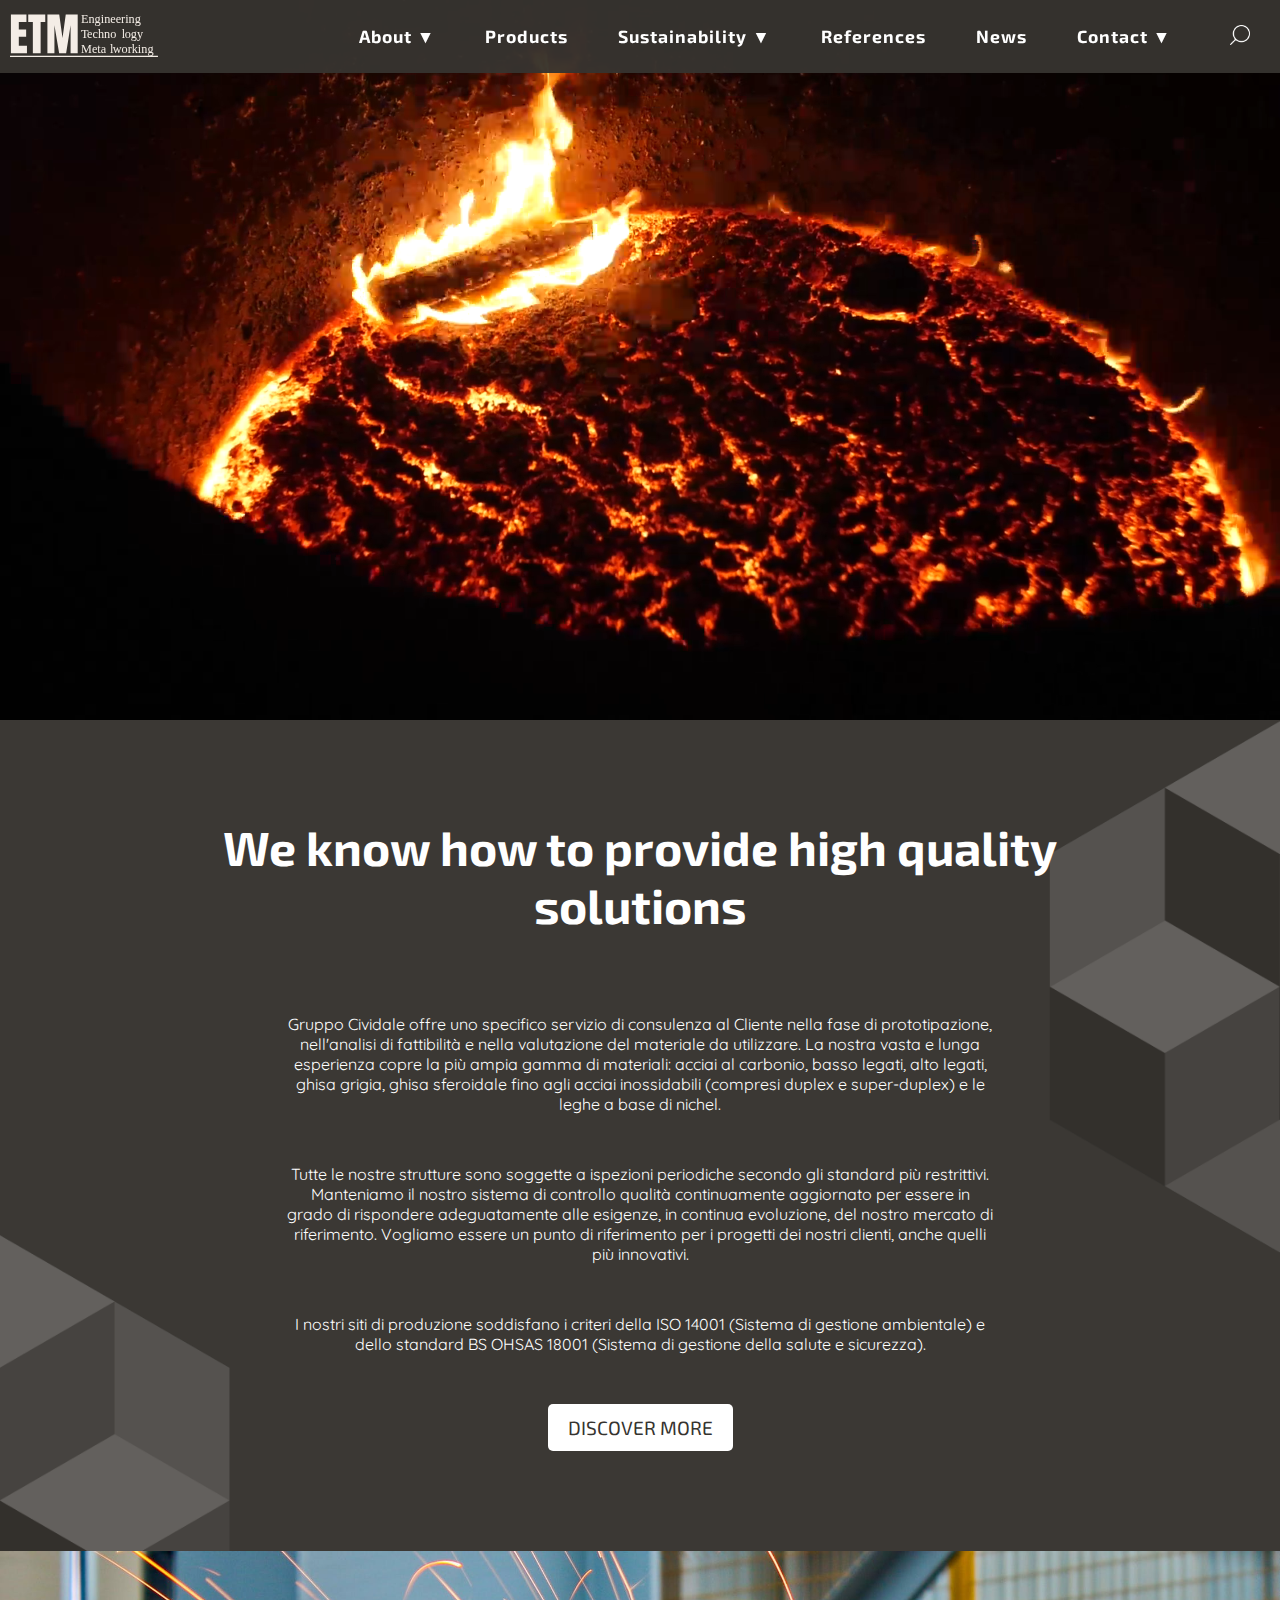
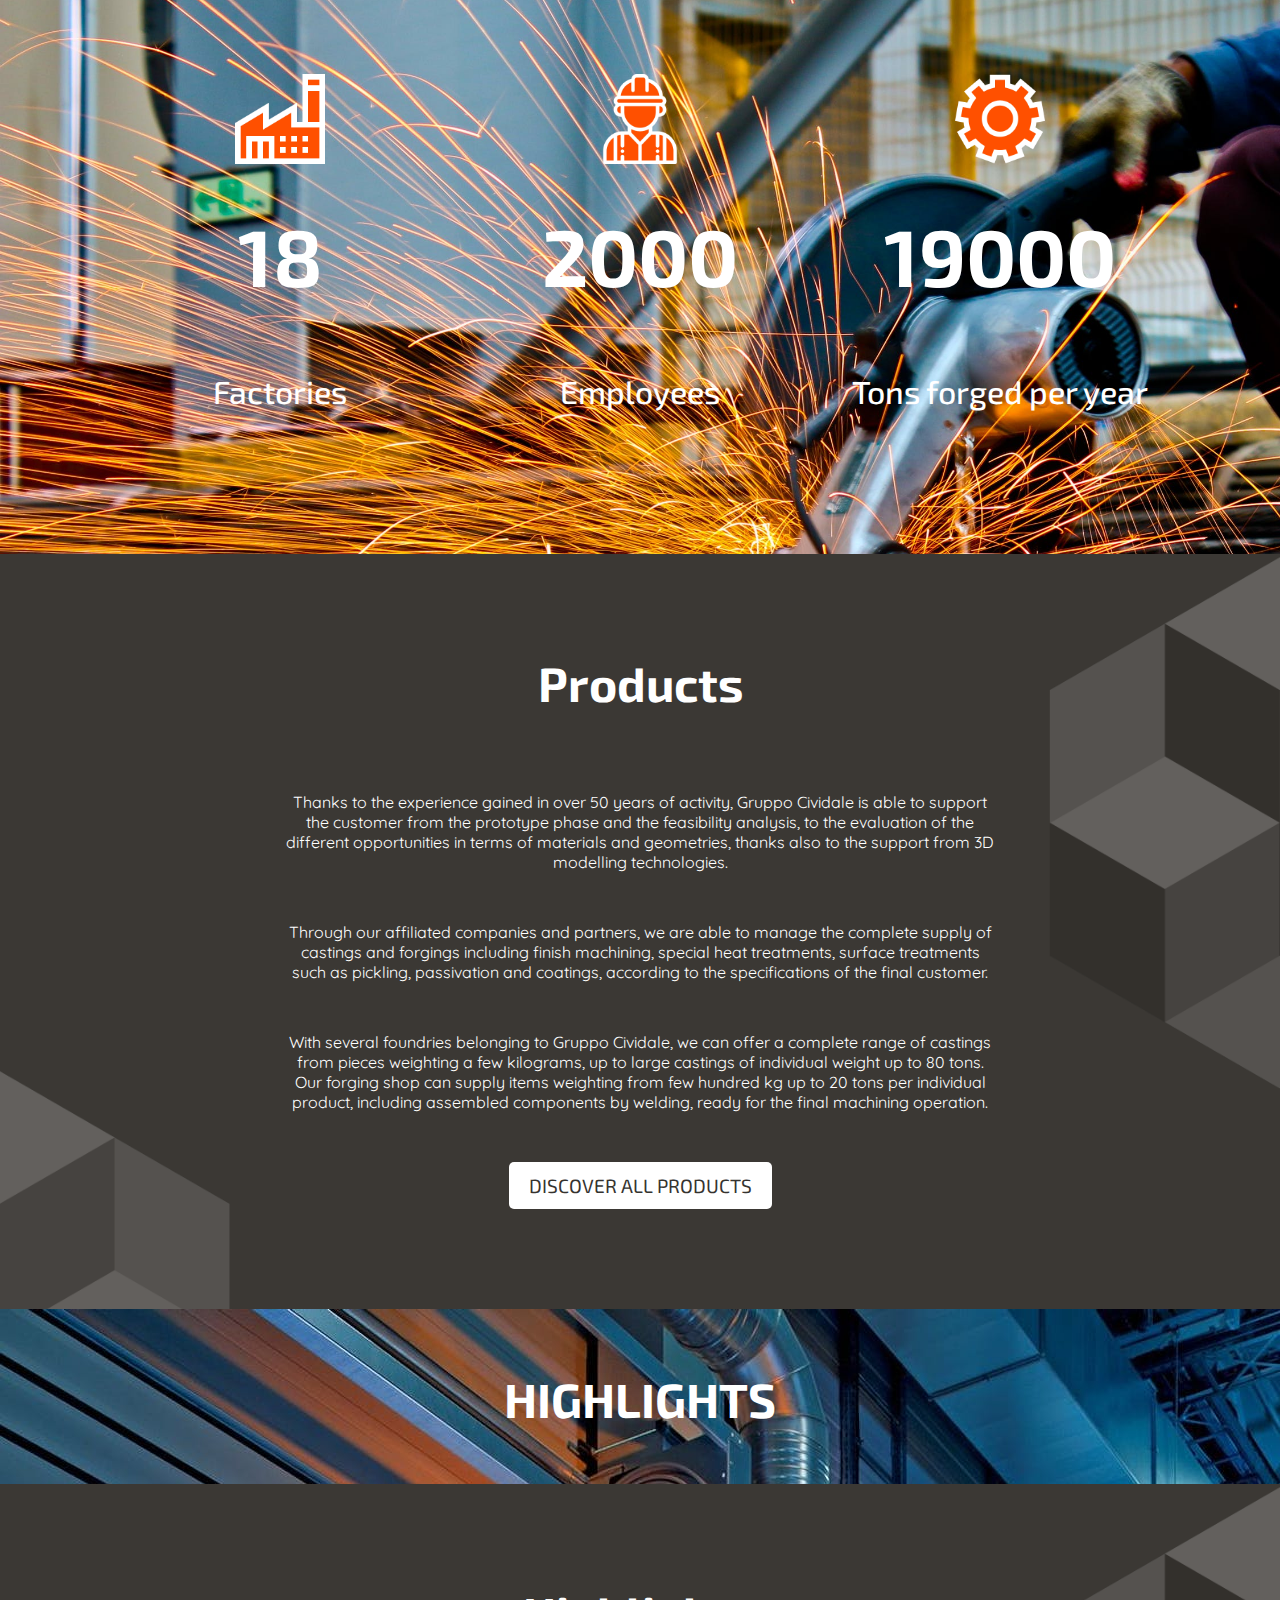
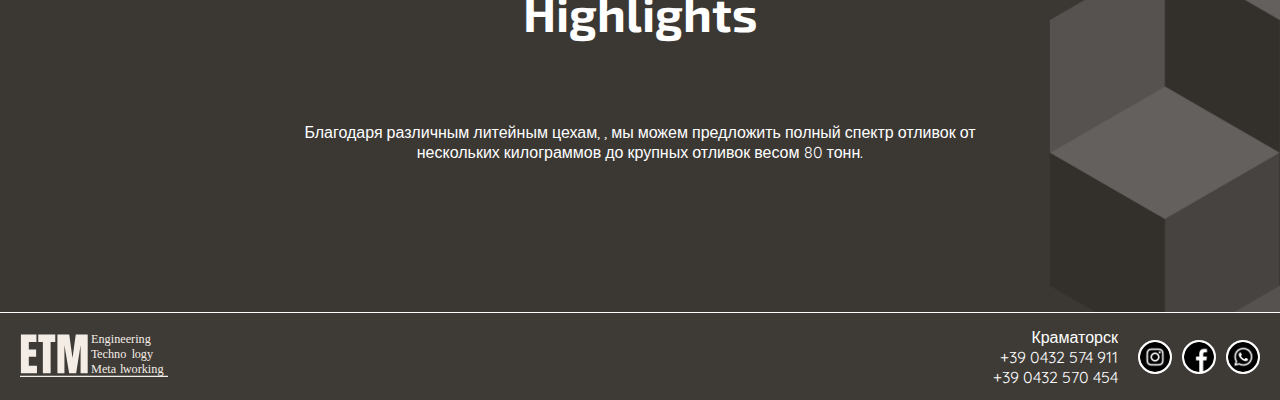
<file: index.html>
<!DOCTYPE html>
<html lang="en">
<head>
  <meta charset="UTF-8">
  <meta name="viewport" content="width=device-width, initial-scale=1.0">
  <meta http-equiv="X-UA-Compatible" content="ie=edge">
  <link rel="stylesheet" href="css/style.css">
  <title>Главная</title>
</head>
<body>
  <div class="container">
    <header>
      <div class="logo">
        <a href="index.html"><img src="img/logo.svg" alt=""></a>
      </div>
      <input type="checkbox" id="m-btn">
      <nav>
        <ul class="nav">
          <li class="drop1"><a href="index.html">About &#9660;</a>
            <ul class="dropdown1">
              <li><a href="history.html">History</a></li>
              <li><a href="">Values</a></li>
              <li><a href="">Numbers</a></li>
              <li><a href="">Group</a></li>
            </ul>
          </li>
          <li><a href="products.html">Products</a></li>
          <li class="drop1"><a href="sustain.html">Sustainability &#9660;</a>
            <ul class="dropdown1">
              <li><a href="">Environment</a></li>
              <li><a href="">Safety</a></li>
              <li><a href="">Ethical code</a></li>
            </ul>
          </li>
          <li><a href="references.html">References</a></li>
          <li><a href="news.html">News</a></li>
          <li class="drop1"><a href="contact.html">Contact &#9660;</a>
            <ul class="dropdown1">
              <li><a href="contact.html#contact">Contact us</a></li>
              <li><a href="contact.html#where">Where we are</a></li>
              <li><a href="">Work with us</a></li>
            </ul>
          </li>
        </ul>
      </nav>

      <input type="checkbox" id="s-btn">
      <div class="search-btn">
        <label for="m-btn"><img src="img/menu.png" alt=""></img></label>
        <label for="s-btn"><img src="img/search.png" alt=""></img></label>
      </div>
      <div class="search">
        <input id="search" type="search" name="search" value="" placeholder="&#128269; поиск">
      </div>
    </header>
    <main>
      <div class="video">
        <video poster="img/poster.png" width="100%" height="100%" autoplay='true' loop='true' preload="auto" muted="true">
           <source src="video/home.mp4" type='video/mp4'>
        </video>
        <!-- <div class="ontop">
          <h1>We know how to provide high quality solutions</h1>
        </div> -->
      </div>
      <div class="discover">
        <div>
          <h1>We know how to provide high quality solutions</h1>
        </div>
        <div>
          <p>Gruppo Cividale offre uno specifico servizio di consulenza al Cliente nella fase di
            prototipazione, nell'analisi di fattibilità e nella valutazione del materiale da utilizzare.
            La nostra vasta e lunga esperienza copre la più ampia gamma di materiali: acciai al carbonio,
            basso legati, alto legati, ghisa grigia, ghisa sferoidale fino agli acciai inossidabili
            (compresi duplex e super-duplex) e le leghe a base di nichel.
          </p>
          <p>Tutte le nostre strutture sono soggette a ispezioni periodiche secondo gli standard più restrittivi.
            Manteniamo il nostro sistema di controllo qualità continuamente aggiornato per essere in grado di
            rispondere adeguatamente alle esigenze, in continua evoluzione, del nostro mercato di riferimento.
            Vogliamo essere un punto di riferimento per i progetti dei nostri clienti, anche quelli più innovativi.
          </p>
          <p>I nostri siti di produzione soddisfano i criteri della ISO 14001 (Sistema di gestione ambientale)
            e dello standard BS OHSAS 18001 (Sistema di gestione della salute e sicurezza).
          </p>
        </div>
        <div class="button">
          <a href="history.html">Discover more</a>
        </div>
      </div>
      <div class="details">
        <img src="img/factory.png" alt="">
        <img src="img/worker.png" alt="">
        <img src="img/nut.png" alt="">
        <h1>18</h1>
        <h1>2000</h1>
        <h1>19000</h1>
        <p>Factories</p>
        <p>Employees</p>
        <p>Tons forged per year</p>
      </div>
      <div class="discover">
        <div>
          <h1>Products</h1>
        </div>
        <div>
          <p>Thanks to the experience gained in over 50 years of activity, Gruppo Cividale is able to support
            the customer from the prototype phase and the feasibility analysis, to the evaluation of the different
            opportunities in terms of materials and geometries, thanks also to the support from 3D modelling technologies.
          </p>
          <p>Through our affiliated companies and partners, we are able to manage the complete supply of castings and
            forgings including finish machining, special heat treatments, surface treatments such as pickling, passivation
            and coatings, according to the specifications of the final customer.
          </p>
          <p>With several foundries belonging to Gruppo Cividale, we can offer a complete range of castings from pieces
            weighting a few kilograms, up to large castings of individual weight up to 80 tons. Our forging shop can supply
            items weighting from few hundred kg up to 20 tons per individual product, including assembled components by
            welding, ready for the final machining operation.
          </p>
        </div>
        <div class="button">
          <a href="products.html">discover all products</a>
        </div>
      </div>
      <div class="highlights">
        <div>
          <h1>highlights</h1>
        </div>
        <div class="discover">
          <div>
            <h1>Highlights</h1>
          </div>
          <div>
            <p>Благодаря различным литейным цехам, , мы можем предложить полный спектр отливок  от нескольких килограммов
              до крупных отливок  весом 80 тонн.
            </p>
          </div>
        </div>
      </div>
    </main>
    <footer>
      <div class="logo">
        <a href="#"><img src="img/logo.svg" alt=""></a>
      </div>
      <div class="social">
        <div class="tel">
          <p>Краматорск</p>
          <p>+39 0432 574 911</p>
          <p>+39 0432 570 454</p>
        </div>
        <a class="inst" href=""></a>
        <a class="face" href=""></a>
        <a class="whats" href=""></a>
      </div>
    </footer>
  </div>

</body>
</html>
</file>
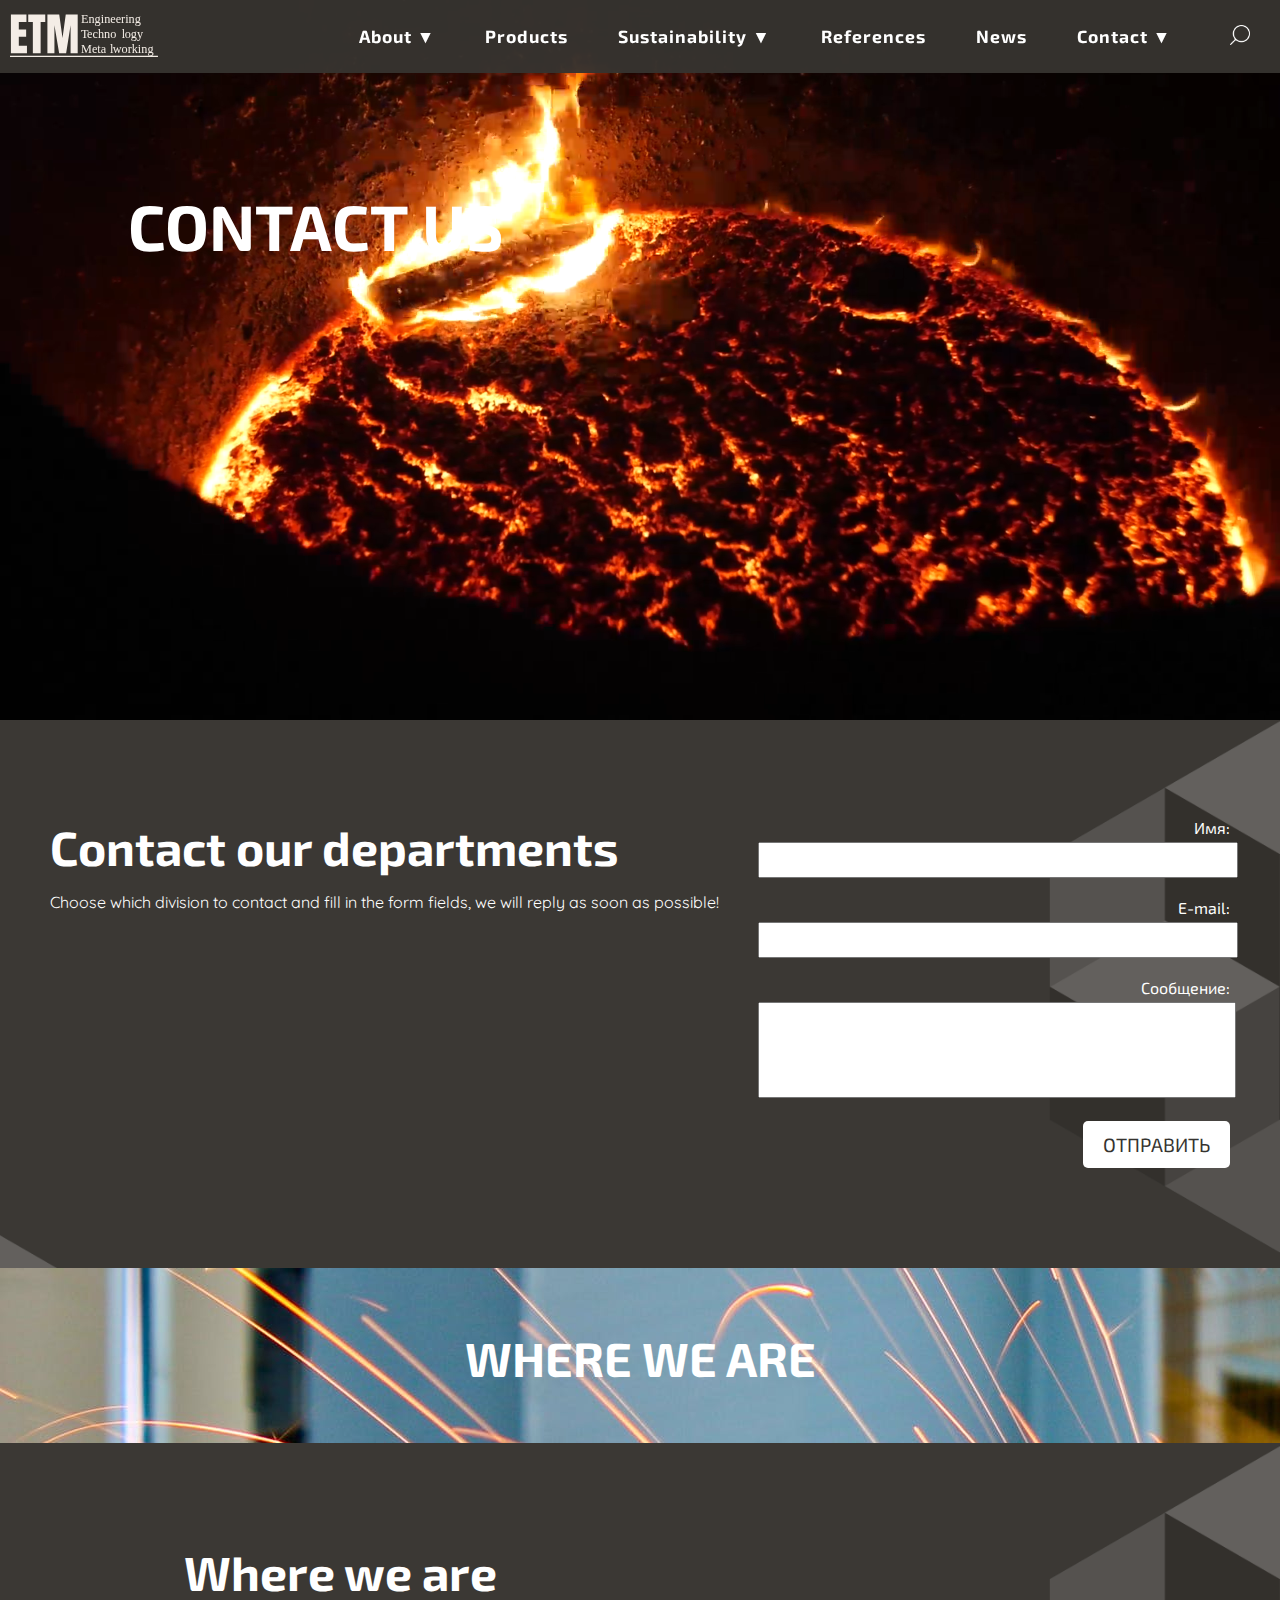
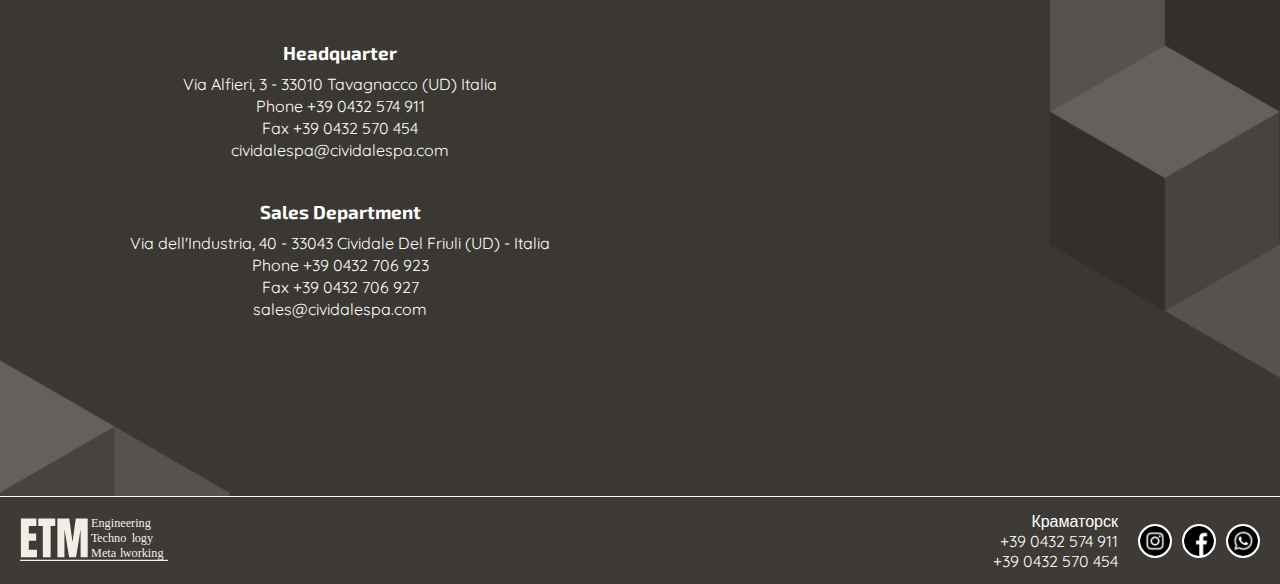
<file: contact.html>
<!DOCTYPE html>
<html lang="en">
<head>
  <meta charset="UTF-8">
  <meta name="viewport" content="width=device-width, initial-scale=1.0">
  <meta http-equiv="X-UA-Compatible" content="ie=edge">
  <link rel="stylesheet" href="css/style.css">
  <title>Contact us</title>
</head>
<body>
  <div class="container">
    <header>
      <div class="logo">
        <a href="index.html"><img src="img/logo.svg" alt=""></a>
      </div>
      <input type="checkbox" id="m-btn">
      <nav>
        <ul class="nav">
          <li class="drop1"><a href="index.html">About &#9660;</a>
            <ul class="dropdown1">
              <li><a href="history.html">History</a></li>
              <li><a href="">Values</a></li>
              <li><a href="">Numbers</a></li>
              <li><a href="">Group</a></li>
            </ul>
          </li>
          <li><a href="products.html">Products</a></li>
          <li class="drop1"><a href="sustain.html">Sustainability &#9660;</a>
            <ul class="dropdown1">
              <li><a href="">Environment</a></li>
              <li><a href="">Safety</a></li>
              <li><a href="">Ethical code</a></li>
            </ul>
          </li>
          <li><a href="references.html">References</a></li>
          <li><a href="news.html">News</a></li>
          <li class="drop1"><a href="contact.html">Contact &#9660;</a>
            <ul class="dropdown1">
              <li><a href="#contact">Contact us</a></li>
              <li><a href="#where">Where we are</a></li>
              <li><a href="">Work with us</a></li>
            </ul>
          </li>
        </ul>
      </nav>

      <input type="checkbox" id="s-btn">
      <div class="search-btn">
        <label for="m-btn"><img src="img/menu.png" alt=""></img></label>
        <label for="s-btn"><img src="img/search.png" alt=""></img></label>
      </div>
      <div class="search">
        <input id="search" type="search" name="search" value="" placeholder="&#128269; поиск">
      </div>
    </header>
    <main>
      <div class="video">
        <video width="100%" height="100%" autoplay='true' loop='true' preload="auto" muted="true">
           <source src="video/home.mp4" type='video/mp4'>
        </video>
        <div class="ontop">
          <h1>contact us</h1>
        </div>
      </div>
      <div class="contform" id="contact">
        <div>
          <div>
            <h1>Contact our departments</h1>
          </div>
          <div>
            <p>Choose which division to contact and fill in the form fields, we will reply as soon as possible!
            </p>
          </div>
          <!-- <div class="button">
            <a href="#">Sales</a>
          </div> -->
        </div>
        <div class="inputform">
          <div>
            <label>
              <span>Имя: </span>
              <input type="text" id="name" name="customerName" required/>
            </label>
          </div>
          <div>
            <label>
              <span>E-mail: </span>
              <input type="text" id="email" name="customerEmail" required/>
            </label>
          </div>
          <div>
            <label for="comment">
              <span>Сообщение: </span>
            </label>
              <textarea id="comment" name="comment">
              </textarea>
          </div>
          <div class="button">
            <a href="#">Отправить</a>
          </div>
        </div>
      </div>
      <div id="where">
        <div>
          <h1>Where we are</h1>
        </div>
      </div>
      <div class="where">
        <div>
          <h1>Where we are</h1>
          <h3>Headquarter</h3>
          <p>Via Alfieri, 3 - 33010 Tavagnacco (UD) Italia</p>
          <p>Phone +39 0432 574 911</p>
          <p>Fax +39 0432 570 454</p>
          <p>cividalespa@cividalespa.com</p>
          <h3>Sales Department</h3>
          <p>Via dell'Industria, 40 - 33043 Cividale Del Friuli (UD) - Italia</p>
          <p>Phone +39 0432 706 923</p>
          <p>Fax +39 0432 706 927</p>
          <p>sales@cividalespa.com</p>
        </div>
        <div class="map">
          <iframe src="https://www.google.com/maps/embed?pb=!1m18!1m12!1m3!1d84214.62984462881!2d37.489886759807504!3d48.73018655205134!2m3!1f0!2f0!3f0!3m2!1i1024!2i768!4f13.1!3m3!1m2!1s0x40df97a4c0ea9b9b%3A0x6cfddec1592678ec!2z0JrRgNCw0LzQsNGC0L7RgNGB0YzQuiwg0JTQvtC90LXRhtGM0LrQsCDQvtCx0LvQsNGB0YLRjA!5e0!3m2!1suk!2sua!4v1628803341670!5m2!1suk!2sua"
            width="600" height="450" style="border:0;" allowfullscreen="" loading="lazy">
          </iframe>
        </div>
      </div>
    </main>
    <footer>
      <div class="logo">
        <a href="#"><img src="img/logo.svg" alt=""></a>
      </div>
      <div class="social">
        <div class="tel">
          <p>Краматорск</p>
          <p>+39 0432 574 911</p>
          <p>+39 0432 570 454</p>
        </div>
        <a class="inst" href=""></a>
        <a class="face" href=""></a>
        <a class="whats" href=""></a>
      </div>
    </footer>
  </div>

</body>
</html>
</file>
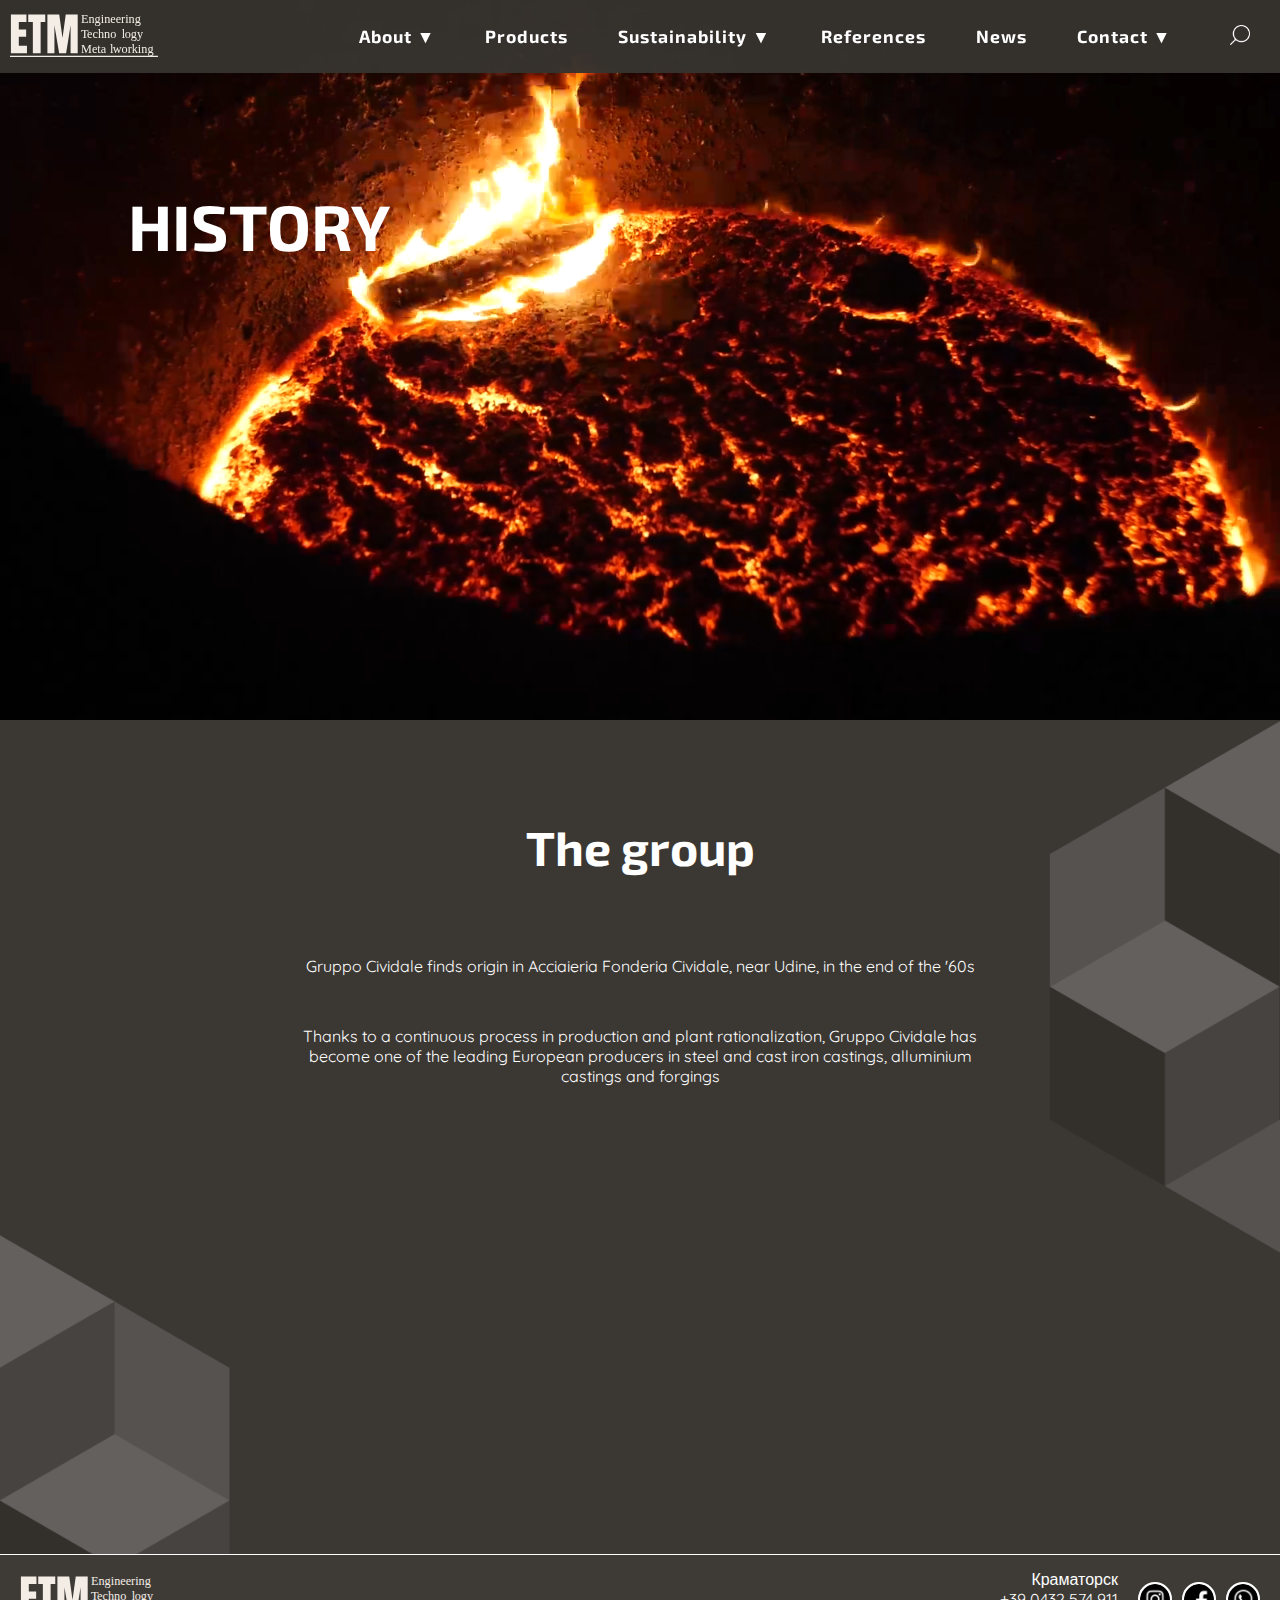
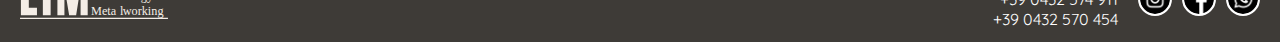
<file: history.html>
<!DOCTYPE html>
<html lang="en">
<head>
  <meta charset="UTF-8">
  <meta name="viewport" content="width=device-width, initial-scale=1.0">
  <meta http-equiv="X-UA-Compatible" content="ie=edge">
  <link rel="stylesheet" href="css/style.css">
  <title>History</title>
</head>
<body>
    <div class="container">
      <header>
        <div class="logo">
          <a href="#"><img src="img/logo.svg" alt=""></a>
        </div>
        <input type="checkbox" id="m-btn">
        <nav>
          <ul class="nav">
            <li class="drop1"><a href="index.html">About &#9660;</a>
              <ul class="dropdown1">
                <li><a href="history.html">History</a></li>
                <li><a href="">Values</a></li>
                <li><a href="">Numbers</a></li>
                <li><a href="">Group</a></li>
              </ul>
            </li>
            <li><a href="products.html">Products</a></li>
            <li class="drop1"><a href="sustain.html">Sustainability &#9660;</a>
              <ul class="dropdown1">
                <li><a href="">Environment</a></li>
                <li><a href="">Safety</a></li>
                <li><a href="">Ethical code</a></li>
              </ul>
            </li>
            <li><a href="references.html">References</a></li>
            <li><a href="news.html">News</a></li>
            <li class="drop1"><a href="contact.html">Contact &#9660;</a>
              <ul class="dropdown1">
                <li><a href="contact.html#contact">Contact us</a></li>
                <li><a href="contact.html#where">Where we are</a></li>
                <li><a href="">Work with us</a></li>
              </ul>
            </li>
          </ul>
        </nav>

        <input type="checkbox" id="s-btn">
        <div class="search-btn">
          <label for="m-btn"><img src="img/menu.png" alt=""></img></label>
          <label for="s-btn"><img src="img/search.png" alt=""></img></label>
        </div>
        <div class="search">
          <input id="search" type="search" name="search" value="" placeholder="&#128269; поиск">
        </div>
      </header>
      <main>
        <div class="video">
          <video width="100%" height="100%" autoplay='true' loop='true' preload="auto" muted="true">
             <source src="video/home.mp4" type='video/mp4'>
          </video>
          <div class="ontop">
            <h1>history</h1>
          </div>
        </div>
        <div class="discover">
          <div>
            <h1>The group</h1>
          </div>
          <div>
            <p>Gruppo Cividale finds origin in Acciaieria Fonderia Cividale, near Udine, in the end of the '60s
            </p>
            <p>Thanks to a continuous process in production and plant rationalization, Gruppo Cividale has become
              one of the leading European producers in steel and cast iron castings, alluminium castings and forgings
            </p>
          </div>
          <div>
            <iframe width="560" height="315" src="https://www.youtube.com/embed/hnpc6no1Vt0" title="YouTube video player"
            frameborder="0" allow="accelerometer; autoplay; clipboard-write; encrypted-media; gyroscope; picture-in-picture" allowfullscreen>
            </iframe>
          </div>
        </div>
      </main>
      <footer>
        <div class="logo">
          <a href="#"><img src="img/logo.svg" alt=""></a>
        </div>
        <div class="social">
          <div class="tel">
            <p>Краматорск</p>
            <p>+39 0432 574 911</p>
            <p>+39 0432 570 454</p>
          </div>
          <a class="inst" href=""></a>
          <a class="face" href=""></a>
          <a class="whats" href=""></a>
        </div>
      </footer>
    </div>
</body>
</html>
</file>
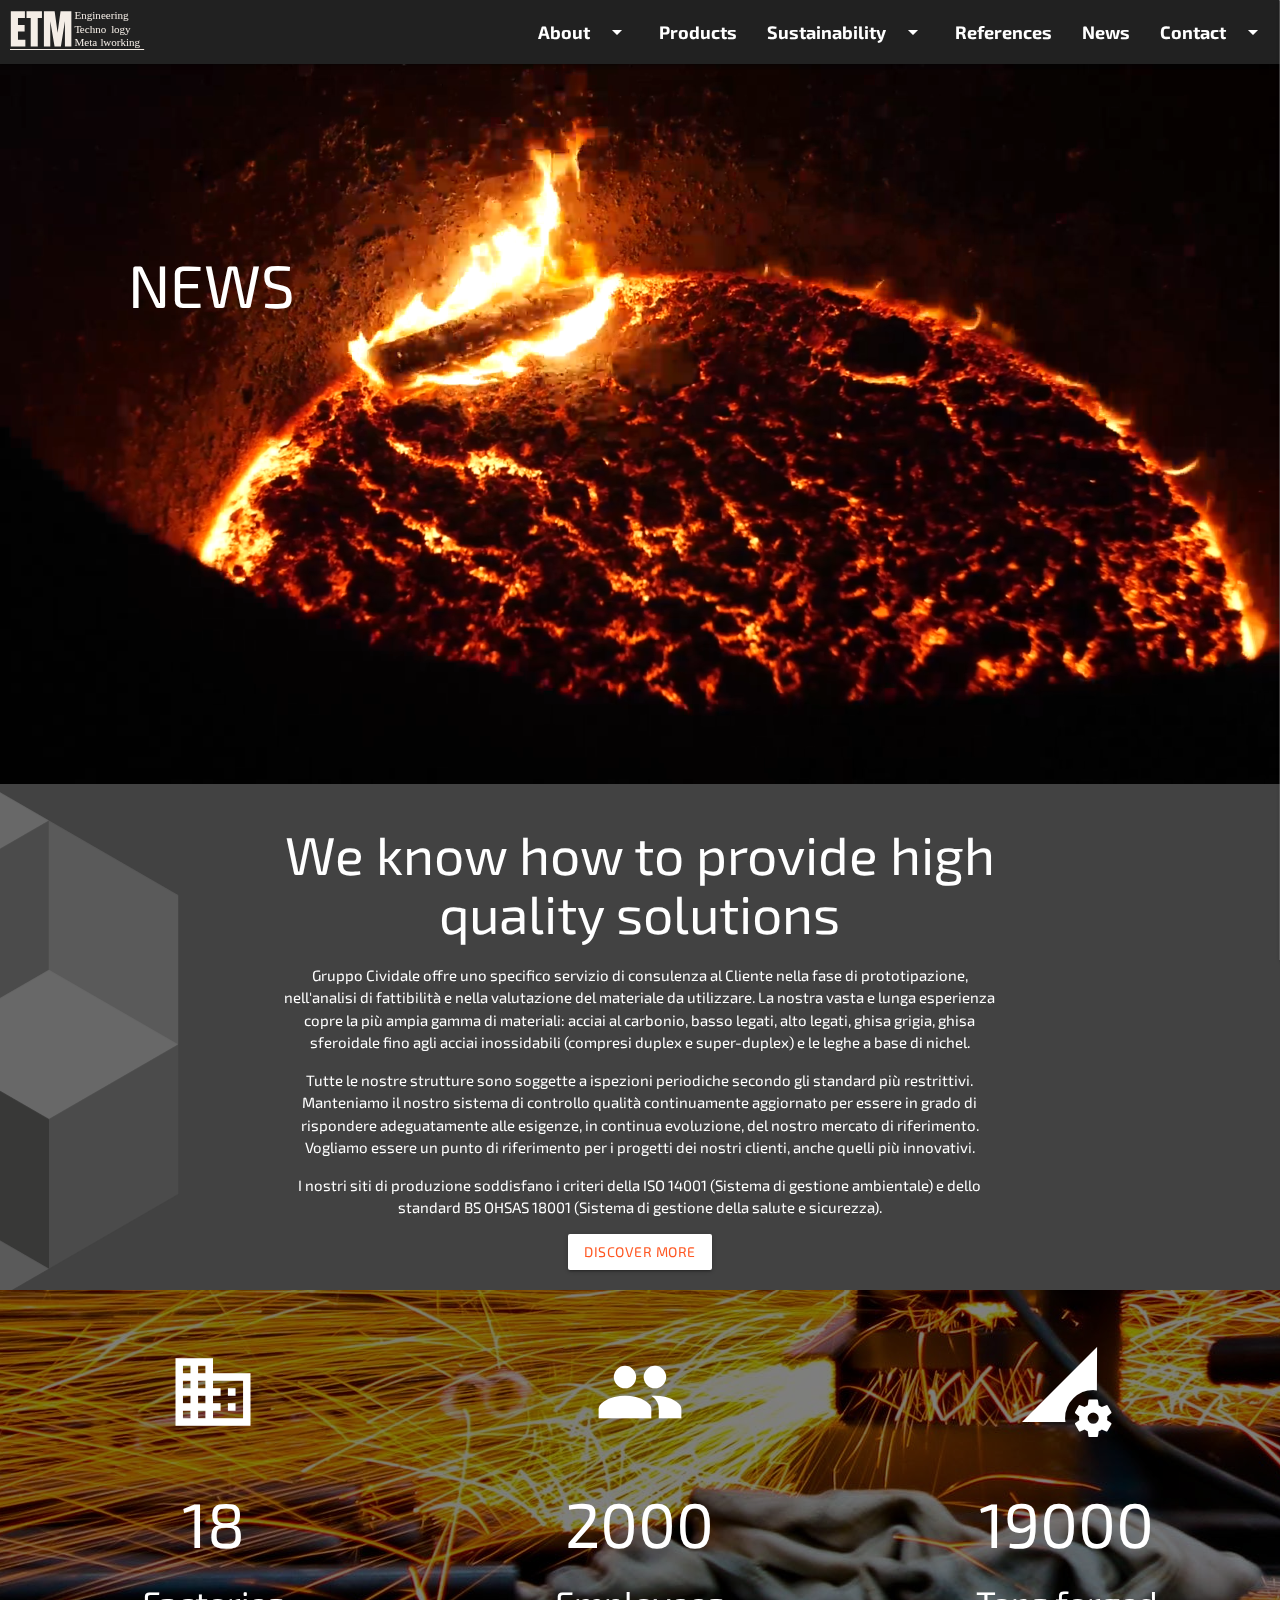
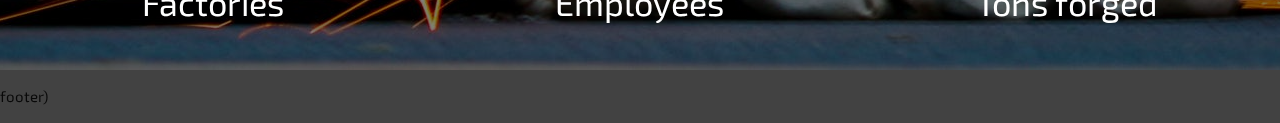
<file: news.html>
<!DOCTYPE html>
<html lang="en">
<head>
  <meta charset="UTF-8">
  <meta name="viewport" content="width=device-width, initial-scale=1.0">
  <meta http-equiv="X-UA-Compatible" content="ie=edge">
  <link href="https://fonts.googleapis.com/icon?family=Material+Icons" rel="stylesheet">
  <link type="text/css" rel="stylesheet" href="css/materialize.min.css"  media="screen,projection"/>
  <link rel="stylesheet" href="css/news.css">
  <meta name="viewport" content="width=device-width, initial-scale=1.0">
  <title>News</title>
</head>
<body class="grey darken-3">
  <div class="navbar-fixed">
    <nav class="grey darken-4" role="navigation" id="navig">
      <ul class="dropdown-content grey darken-4" id="dropdown1">
        <li><a href="history.html">History</a></li>
        <li><a href="">Values</a></li>
        <li><a href="">Numbers</a></li>
        <li><a href="">Group</a></li>
      </ul>
      <ul class="dropdown-content grey darken-4" id="dropdown2">
        <li><a href="">Environment</a></li>
        <li><a href="">Safety</a></li>
        <li><a href="">Ethical code</a></li>
      </ul>
      <ul class="dropdown-content grey darken-4" id="dropdown3">
        <li><a href="contact.html#contact">Contact us</a></li>
        <li><a href="contact.html#where">Where we are</a></li>
        <li><a href="">Work with us</a></li>
      </ul>
        <div class="nav-wrapper">
        <a id="logo-container" href="#"  class="brand-logo left">
          <img src="img/logo.svg" height="40px" class="" alt="">
        </a>
          <ul class="right hide-on-med-and-down">
            <li><a class="dropdown-trigger" href="index.html" data-target="dropdown1">About<i class="material-icons right">arrow_drop_down</i></a></li>
            <li><a href="products.html">Products</a></li>
            <li><a class="dropdown-trigger" href="sustain.html" data-target="dropdown2">Sustainability<i class="material-icons right">arrow_drop_down</i></a></li>
            <li><a href="references.html">References</a></li>
            <li><a href="news.html" class="active">News</a></li>
            <li><a class="dropdown-trigger" href="contact.html" data-target="dropdown3">Contact<i class="material-icons right">arrow_drop_down</i></a></li>
          </ul>
          <ul id="nav-mobile" class="sidenav collapsible expandable grey darken-4">
            <li>
              <div class="left">
                <a href="index.html" class="">About</a>
              </div>
              <div class="collapsible-header"><a href="#">&#9660;</a></div>
              <div class="collapsible-body grey darken-4">
                <ul>
                  <li><a href="history.html">History</a></li>
                  <li><a href="">Values</a></li>
                  <li><a href="">Numbers</a></li>
                  <li><a href="">Group</a></li>
                </ul>
              </div>
              </li>
              <li>
                <div class="">
                  <a href="products.html" class="">Products</a>
                </div>
              </li>
              <li>
                <div class="left">
                  <a href="sustain.html" class="">Sustainability</a>
                </div>
                <div class="collapsible-header"><a href="#">&#9660;</a></div>
                <div class="collapsible-body grey darken-4">
                  <ul>
                    <li><a href="">Environment</a></li>
                    <li><a href="">Safety</a></li>
                    <li><a href="">Ethical code</a></li>
                  </ul>
                </div>
              </li>
              <li>
                <div class="">
                  <a href="references.html">References</a>
                </div>
              </li>
              <li>
                <div class="">
                  <a href="news.html" class="active">News</a>
                </div>
              </li>
              <li>
                <div class="left">
                  <a href="contact.html" class="">Contact</a>
                </div>
                <div class="collapsible-header"><a href="#">&#9660;</a></div>
                <div class="collapsible-body grey darken-4">
                  <ul>
                    <li><a href="contact.html#contact">Contact us</a></li>
                    <li><a href="contact.html#where">Where we are</a></li>
                    <li><a href="">Work with us</a></li>
                  </ul>
                </div>
              </li>
          </ul>
          <a href="#" data-target="nav-mobile" class="sidenav-trigger right"><i class="material-icons">menu</i></a>
        </div>
      </nav>
  </div>
  <main>
    <div class="video">
      <video poster="img/poster.png" width="100%" height="100%" autoplay='true' loop='true' preload="auto" muted="true">
         <source src="video/home.mp4" type='video/mp4'>
      </video>
      <div class="ontop" id="ontop">
        <h1>news</h1>
      </div>
    </div>
    <section class="parallax-container">
      <div class="container">
        <div class="row">
          <div class="col s10 offset-s1">
              <h2 class="header center white-text" >We know how to provide high quality solutions</h2>
              <p class="center white-text">Gruppo Cividale offre uno specifico servizio di consulenza al Cliente nella fase di
                prototipazione, nell'analisi di fattibilità e nella valutazione del materiale da utilizzare.
                La nostra vasta e lunga esperienza copre la più ampia gamma di materiali: acciai al carbonio,
                basso legati, alto legati, ghisa grigia, ghisa sferoidale fino agli acciai inossidabili
                (compresi duplex e super-duplex) e le leghe a base di nichel.
              </p>
              <p class="center white-text">Tutte le nostre strutture sono soggette a ispezioni periodiche secondo gli standard più restrittivi.
                Manteniamo il nostro sistema di controllo qualità continuamente aggiornato per essere in grado di
                rispondere adeguatamente alle esigenze, in continua evoluzione, del nostro mercato di riferimento.
                Vogliamo essere un punto di riferimento per i progetti dei nostri clienti, anche quelli più innovativi.
              </p>
              <p class="center white-text">I nostri siti di produzione soddisfano i criteri della ISO 14001 (Sistema di gestione ambientale)
                e dello standard BS OHSAS 18001 (Sistema di gestione della salute e sicurezza).
              </p>
              <div class="center">
                <a href="history.html" class="waves-effect waves-light btn white deep-orange-text">Discover more</a>
              </div>
          </div>
        </div>
      </div>
      <div class="parallax grey darken-3"><img src="img/cividale-background-left.png"></div>
    </section>
    <section class="parallax-container">
      <div class="section">
        <div class="row">
          <div class="col s12 l4">
            <div class="icon-block">
              <h1 class="center white-text"><i class="large material-icons">domain</i></h1>
              <h1 class="center white-text">18</h1>
              <h4 class="center white-text">Factories</h4>
            </div>
          </div>
          <div class="col s12 l4">
            <div class="icon-block">
              <h1 class="center white-text"><i class="large material-icons">group</i></h1>
              <h1 class="center white-text">2000</h1>
              <h4 class="center white-text">Employees</h4>
            </div>
          </div>
          <div class="col s12 l4">
            <div class="icon-block">
              <h1 class="center white-text"><i class="large material-icons">perm_data_setting</i></h1>
              <h1 class="center white-text">19000</h1>
              <h4 class="center white-text">Tons forged</h4>
            </div>
          </div>
        </div>
      </div>
      <div id="parallax-2" class="parallax grey darken-3"><img src="img/placeholder-1.jpg"></div>
    </section>
  </main>
  <footer>
    <p>footer)</p>
  </footer>


  <script type="text/javascript" src="js/materialize.min.js"></script>

  <script>
    document.addEventListener('DOMContentLoaded', function() {
        var elems = document.querySelectorAll('.sidenav');
        var instances = M.Sidenav.init(elems, {edge: 'right'});
    });
  </script>

  <script>
  document.addEventListener('DOMContentLoaded', function () {
    var elems = document.querySelectorAll('.dropdown-trigger');
    var instances = M.Dropdown.init(elems, {hover: true});
});
  </script>

  <script>
    document.addEventListener('DOMContentLoaded', function() {
        var elems = document.querySelectorAll('.parallax');
        var instances = M.Parallax.init(elems, {responsiveThreshold: 991});
    });
  </script>

  <script>
var elem = document.querySelector('.collapsible.expandable');
var instance = M.Collapsible.init(elem, {
  accordion: true
});
</script>

</body>
</html>
</file>
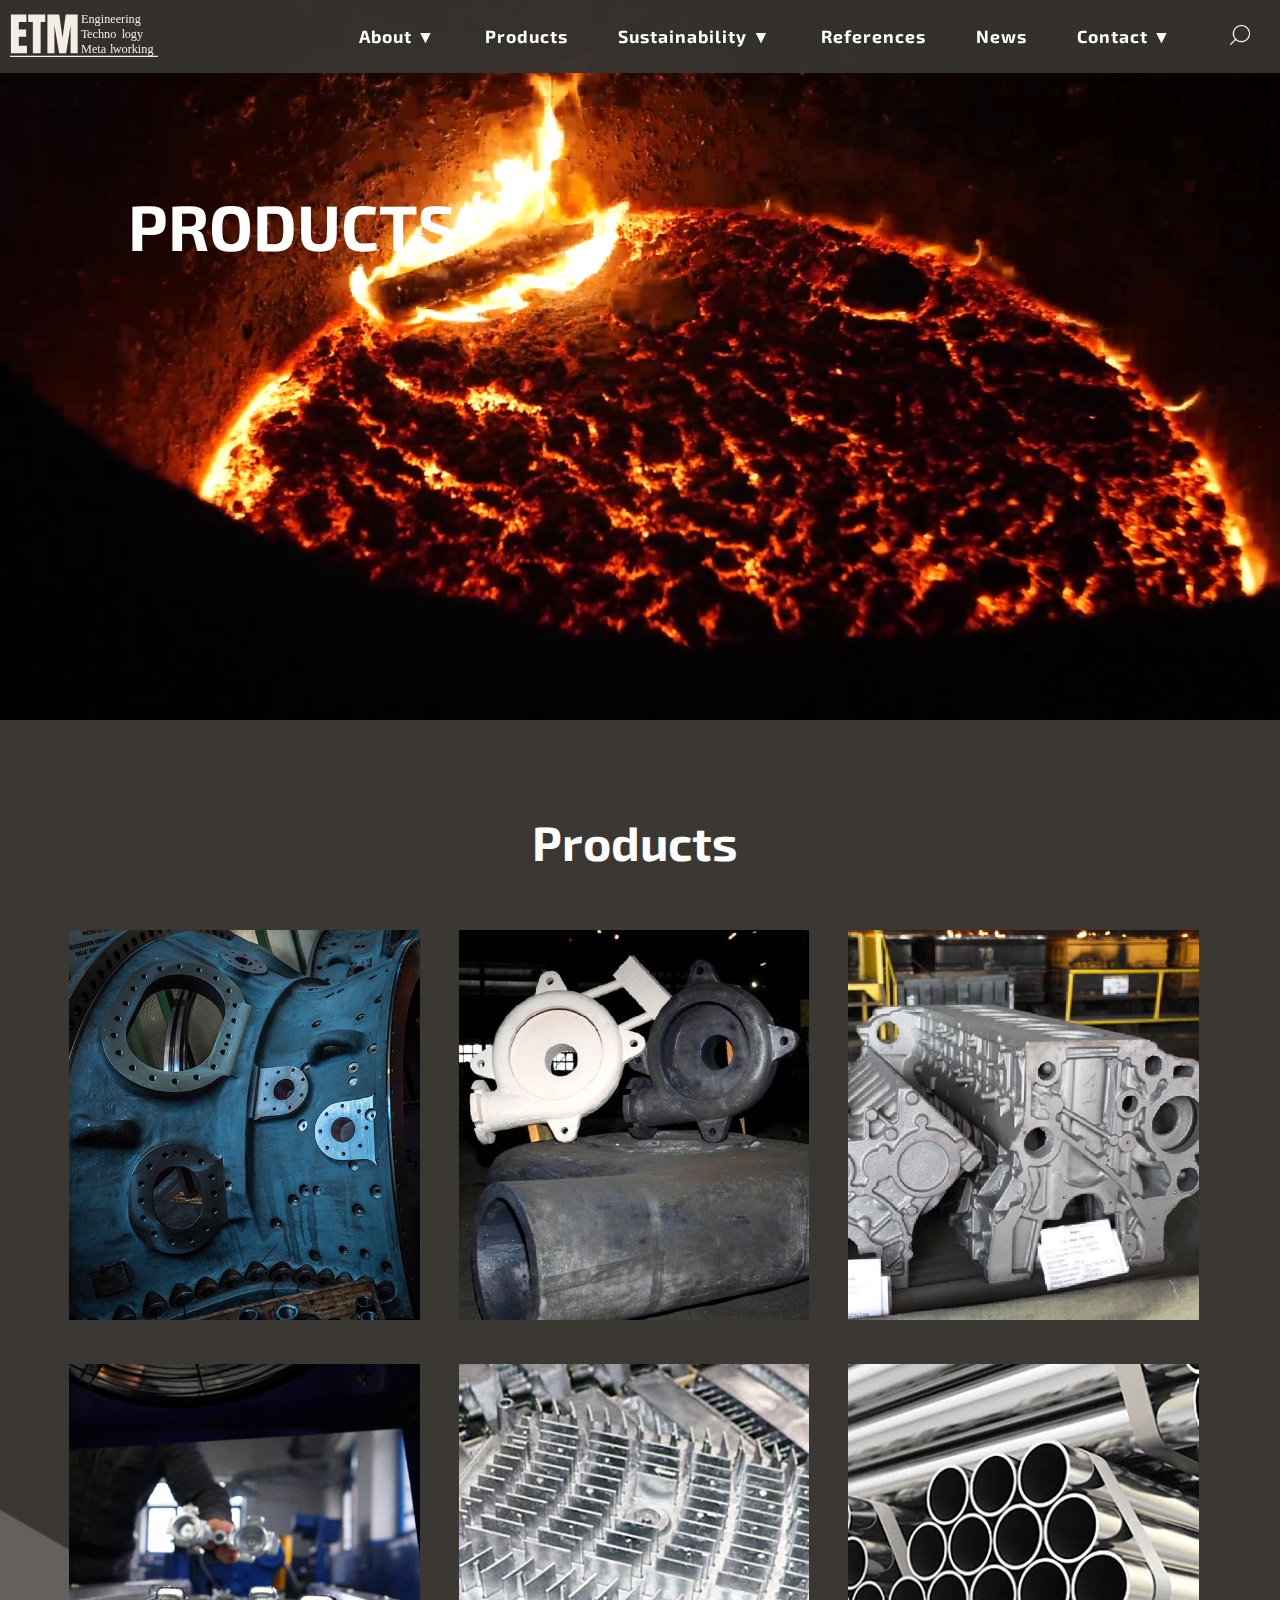
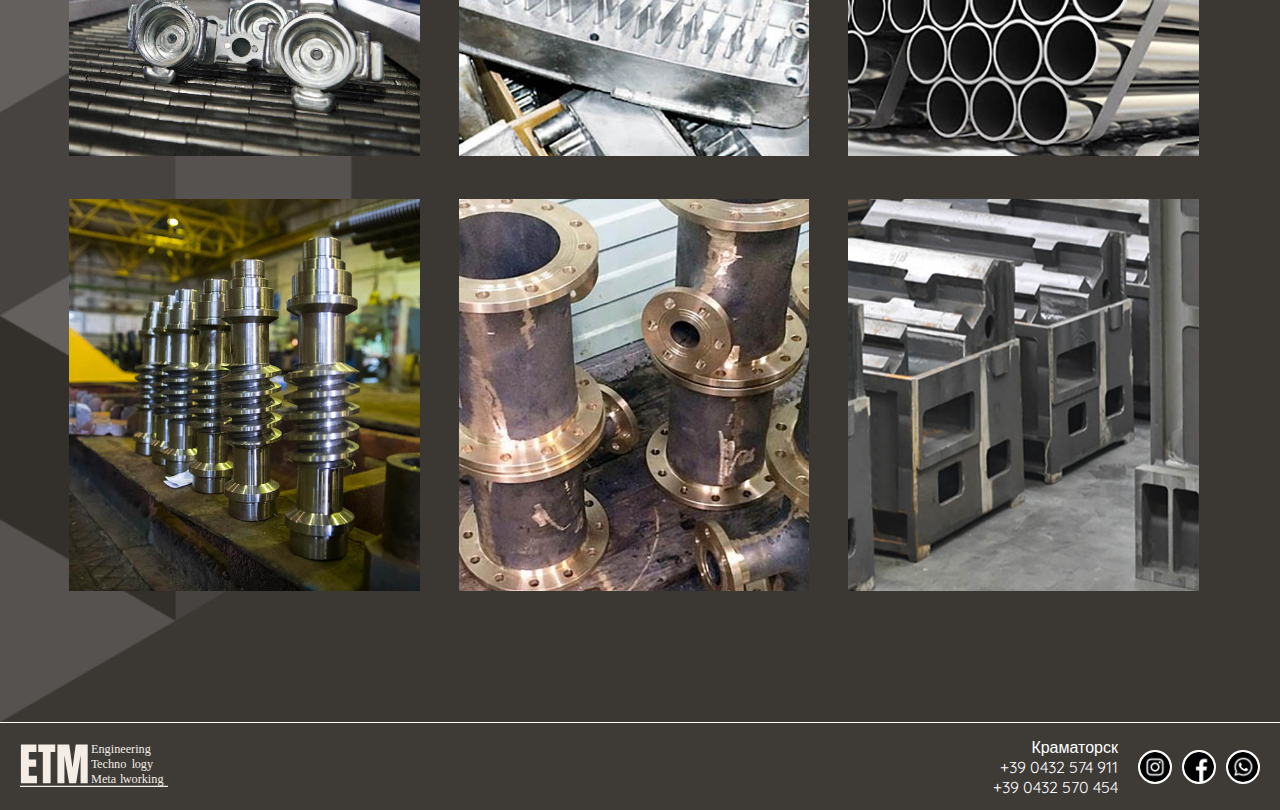
<file: products.html>
<!DOCTYPE html>
<html lang="en">
<head>
  <meta charset="UTF-8">
  <meta name="viewport" content="width=device-width, initial-scale=1.0">
  <meta http-equiv="X-UA-Compatible" content="ie=edge">
  <link rel="stylesheet" href="css/style.css">
  <title>Products</title>
</head>
<body>
    <div class="container">
      <header>
        <div class="logo">
          <a href="#"><img src="img/logo.svg" alt=""></a>
        </div>
        <input type="checkbox" id="m-btn">
        <nav>
          <ul class="nav">
            <li class="drop1"><a href="index.html">About &#9660;</a>
              <ul class="dropdown1">
                <li><a href="history.html">History</a></li>
                <li><a href="">Values</a></li>
                <li><a href="">Numbers</a></li>
                <li><a href="">Group</a></li>
              </ul>
            </li>
            <li><a href="products.html">Products</a></li>
            <li class="drop1"><a href="sustain.html">Sustainability &#9660;</a>
              <ul class="dropdown1">
                <li><a href="">Environment</a></li>
                <li><a href="">Safety</a></li>
                <li><a href="">Ethical code</a></li>
              </ul>
            </li>
            <li><a href="references.html">References</a></li>
            <li><a href="news.html">News</a></li>
            <li class="drop1"><a href="contact.html">Contact &#9660;</a>
              <ul class="dropdown1">
                <li><a href="contact.html#contact">Contact us</a></li>
                <li><a href="contact.html#where">Where we are</a></li>
                <li><a href="">Work with us</a></li>
              </ul>
            </li>
          </ul>
        </nav>

        <input type="checkbox" id="s-btn">
        <div class="search-btn">
          <label for="m-btn"><img src="img/menu.png" alt=""></img></label>
          <label for="s-btn"><img src="img/search.png" alt=""></img></label>
        </div>
        <div class="search">
          <input id="search" type="search" name="search" value="" placeholder="&#128269; поиск">
        </div>
      </header>
      <main>
        <div class="video">
          <video width="100%" height="100%" autoplay='true' loop='true' preload="auto" muted="true">
             <source src="video/home.mp4" type='video/mp4'>
          </video>
          <div class="ontop">
            <h1>products</h1>
          </div>
        </div>
        <div class="gallery">
          <div>
            <h1>Products</h1>
          </div>
          <div class="image">
              <img src="img/parts0.jpg">
          </div>
          <div class="image">
              <img src="img/parts1.jpg">
          </div>
          <div class="image">
              <img src="img/parts2.jpg">
          </div>
          <!-- <h3>Продукт 1</h3>
          <h3>Продукт 2</h3>
          <h3>Продукт 3</h3> -->
          <div class="image">
              <img src="img/parts3.jpg">
          </div>
          <div class="image">
              <img src="img/parts4.jpg">
          </div>
          <div class="image">
              <img src="img/parts5.jpg">
          </div>
          <!-- <h3>Продукт 4</h3>
          <h3>Продукт 5</h3>
          <h3>Продукт 6</h3> -->
          <div class="image">
              <img src="img/parts6.jpg">
          </div>
          <div class="image">
              <img src="img/parts7.jpg">
          </div>
          <div class="image">
              <img src="img/parts8.jpg">
          </div>
          <!-- <h3>Продукт 7</h3>
          <h3>Продукт 8</h3>
          <h3>Продукт 9</h3> -->
        </div>
      </main>
      <footer>
        <div class="logo">
          <a href="#"><img src="img/logo.svg" alt=""></a>
        </div>
        <div class="social">
          <div class="tel">
            <p>Краматорск</p>
            <p>+39 0432 574 911</p>
            <p>+39 0432 570 454</p>
          </div>
          <a class="inst" href=""></a>
          <a class="face" href=""></a>
          <a class="whats" href=""></a>
        </div>
      </footer>
    </div>
</body>
</html>
</file>
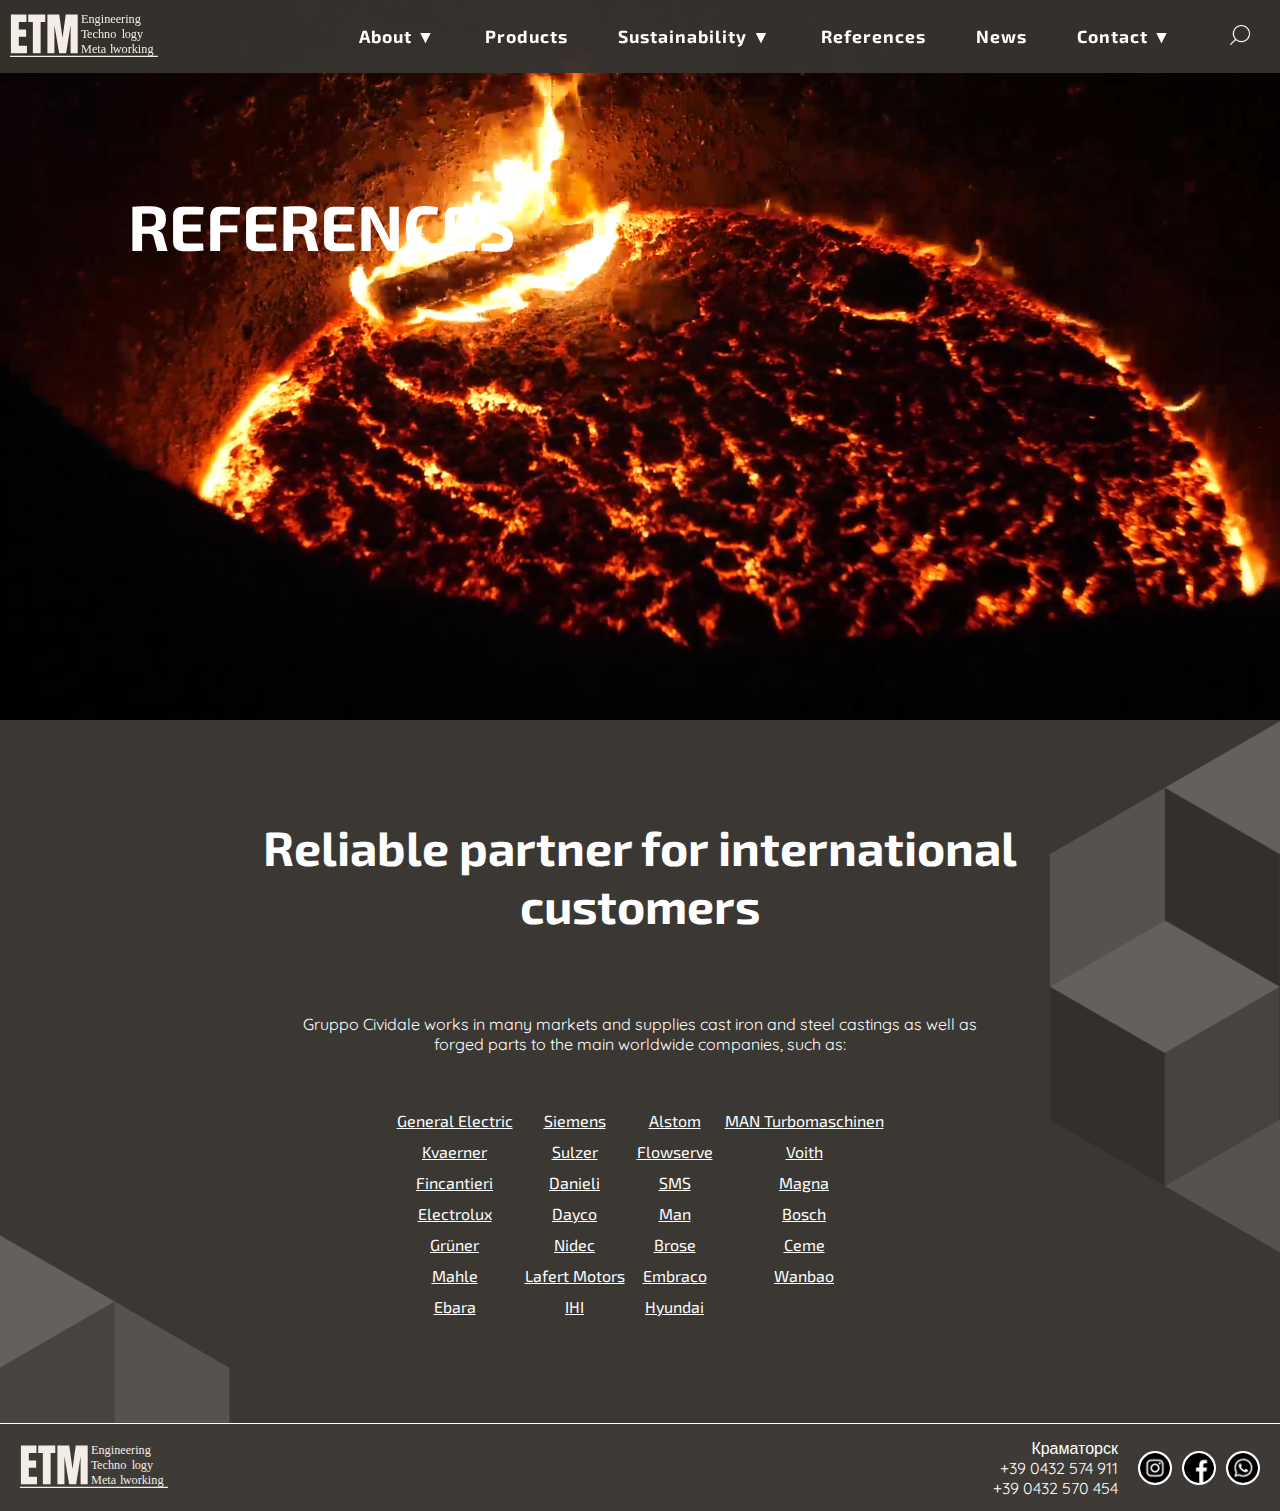
<file: references.html>
<!DOCTYPE html>
<html lang="en">
<head>
  <meta charset="UTF-8">
  <meta name="viewport" content="width=device-width, initial-scale=1.0">
  <meta http-equiv="X-UA-Compatible" content="ie=edge">
  <link rel="stylesheet" href="css/style.css">
  <title>References</title>
</head>
<body>
    <div class="container">
      <header>
        <div class="logo">
          <a href="#"><img src="img/logo.svg" alt=""></a>
        </div>
        <input type="checkbox" id="m-btn">
        <nav>
          <ul class="nav">
            <li class="drop1"><a href="index.html">About &#9660;</a>
              <ul class="dropdown1">
                <li><a href="history.html">History</a></li>
                <li><a href="">Values</a></li>
                <li><a href="">Numbers</a></li>
                <li><a href="">Group</a></li>
              </ul>
            </li>
            <li><a href="products.html">Products</a></li>
            <li class="drop1"><a href="sustain.html">Sustainability &#9660;</a>
              <ul class="dropdown1">
                <li><a href="">Environment</a></li>
                <li><a href="">Safety</a></li>
                <li><a href="">Ethical code</a></li>
              </ul>
            </li>
            <li><a href="references.html">References</a></li>
            <li><a href="news.html">News</a></li>
            <li class="drop1"><a href="contact.html">Contact &#9660;</a>
              <ul class="dropdown1">
                <li><a href="contact.html#contact">Contact us</a></li>
                <li><a href="contact.html#where">Where we are</a></li>
                <li><a href="">Work with us</a></li>
              </ul>
            </li>
          </ul>
        </nav>

        <input type="checkbox" id="s-btn">
        <div class="search-btn">
          <label for="m-btn"><img src="img/menu.png" alt=""></img></label>
          <label for="s-btn"><img src="img/search.png" alt=""></img></label>
        </div>
        <div class="search">
          <input id="search" type="search" name="search" value="" placeholder="&#128269; поиск">
        </div>
      </header>
      <main>
        <div class="video">
          <video width="100%" height="100%" autoplay='true' loop='true' preload="auto" muted="true">
             <source src="video/home.mp4" type='video/mp4'>
          </video>
          <div class="ontop">
            <h1>references</h1>
          </div>
        </div>
        <div class="discover">
          <div>
            <h1>Reliable partner for international customers</h1>
          </div>
          <div>
            <p>Gruppo Cividale works in many markets and supplies cast iron and
              steel castings as well as forged parts to the main worldwide companies, such as:
            </p>
            <table>
              <caption></caption>
              <tr>
                <td>General Electric</td>
                <td>Siemens</td>
                <td>Alstom</td>
                <td>MAN Turbomaschinen</td>
              </tr>
              <tr>
                <td>Kvaerner</td>
                <td>Sulzer</td>
                <td>Flowserve</td>
                <td>Voith</td>
              </tr>
              <tr>
                <td>Fincantieri</td>
                <td>Danieli</td>
                <td>SMS</td>
                <td>Magna</td>
              </tr>
              <tr>
                <td>Electrolux</td>
                <td>Dayco</td>
                <td>Man</td>
                <td>Bosch</td>
              </tr>
              <tr>
                <td>Grüner</td>
                <td>Nidec</td>
                <td>Brose</td>
                <td>Ceme</td>
              </tr>
              <tr>
                <td>Mahle</td>
                <td>Lafert Motors</td>
                <td>Embraco</td>
                <td>Wanbao</td>
              </tr>
              <tr>
                <td>Ebara</td>
                <td>IHI</td>
                <td>Hyundai</td>
              </tr>
            </table>
          </div>
        </div>
      </main>
      <footer>
        <div class="logo">
          <a href="#"><img src="img/logo.svg" alt=""></a>
        </div>
        <div class="social">
          <div class="tel">
            <p>Краматорск</p>
            <p>+39 0432 574 911</p>
            <p>+39 0432 570 454</p>
          </div>
          <a class="inst" href=""></a>
          <a class="face" href=""></a>
          <a class="whats" href=""></a>
        </div>
      </footer>
    </div>
</body>
</html>
</file>
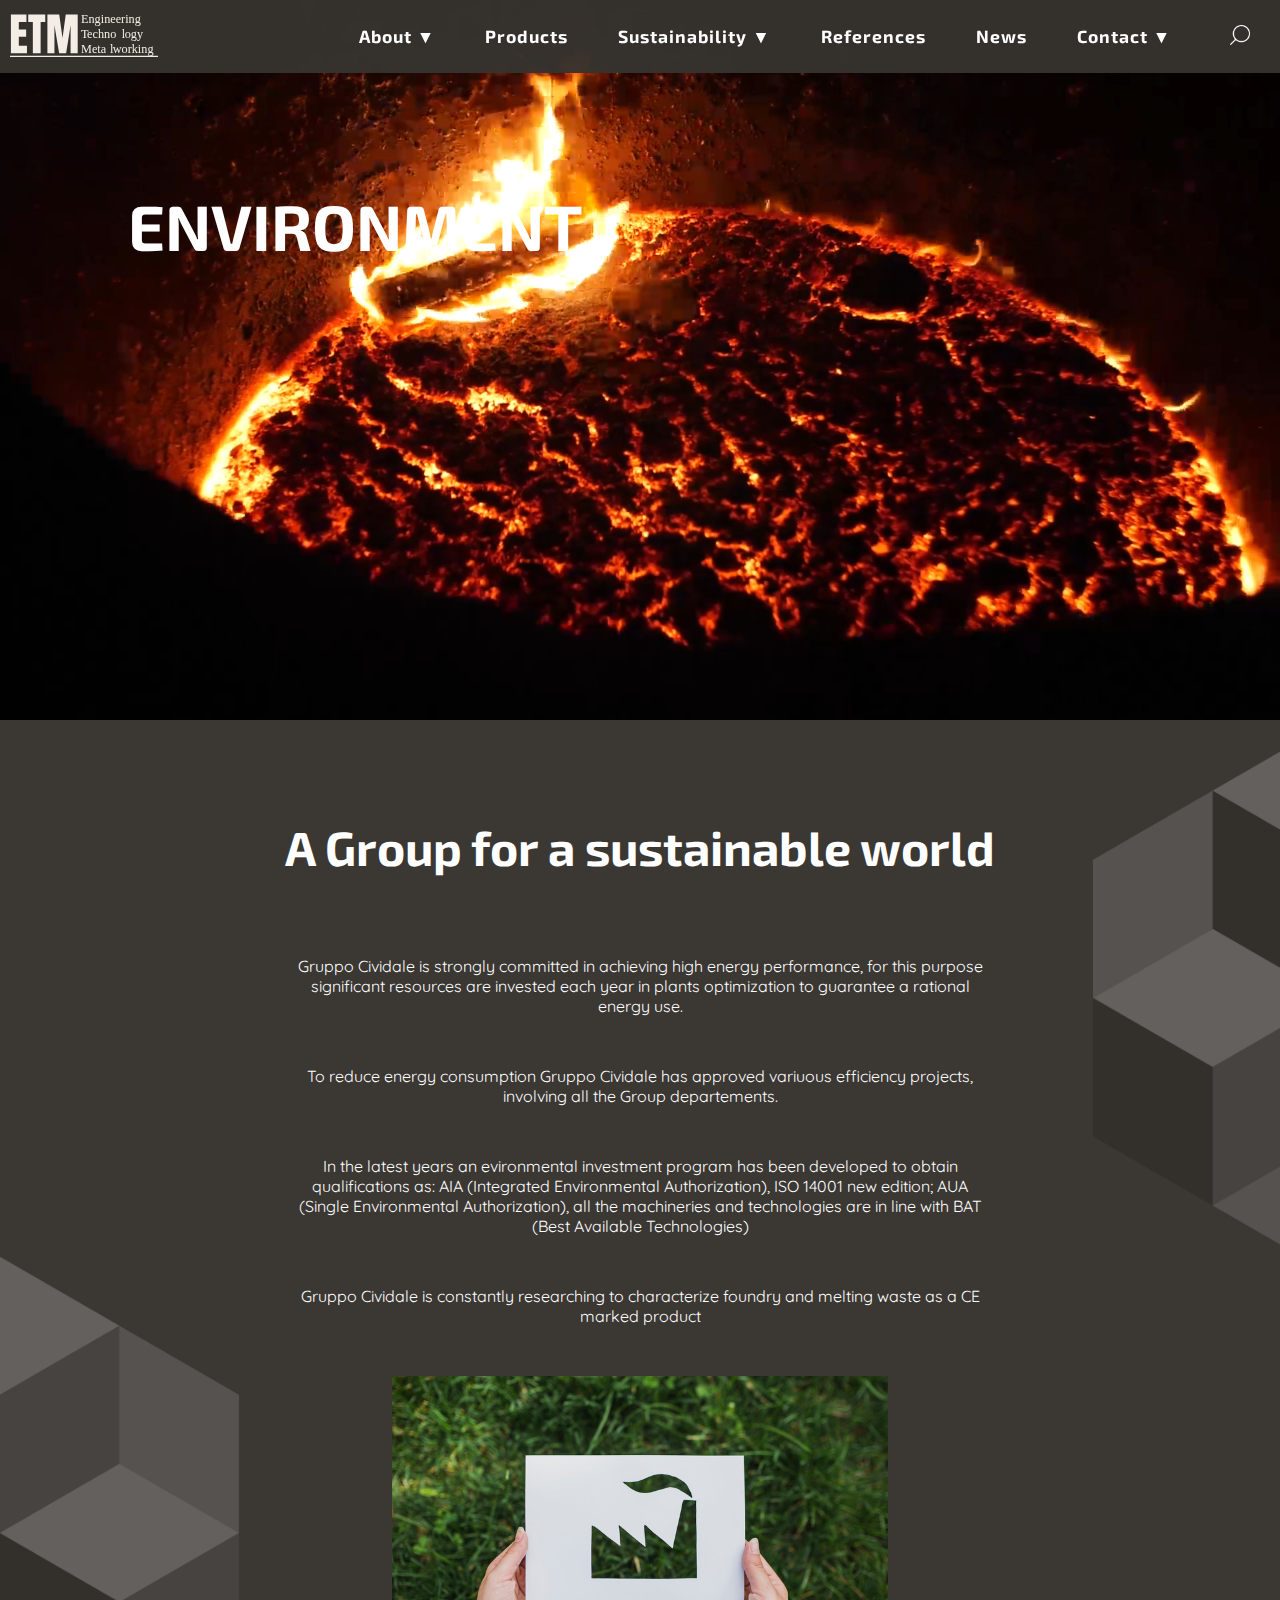
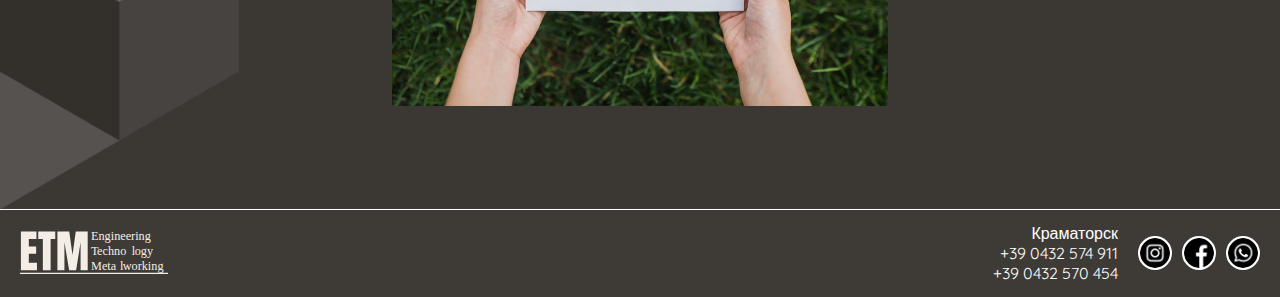
<file: sustain.html>
<!DOCTYPE html>
<html lang="en">
<head>
  <meta charset="UTF-8">
  <meta name="viewport" content="width=device-width, initial-scale=1.0">
  <meta http-equiv="X-UA-Compatible" content="ie=edge">
  <link rel="stylesheet" href="css/style.css">
  <title>Sustainability</title>
</head>
<body>
    <div class="container">
      <header>
        <div class="logo">
          <a href="#"><img src="img/logo.svg" alt=""></a>
        </div>
        <input type="checkbox" id="m-btn">
        <nav>
          <ul class="nav">
            <li class="drop1"><a href="index.html">About &#9660;</a>
              <ul class="dropdown1">
                <li><a href="history.html">History</a></li>
                <li><a href="">Values</a></li>
                <li><a href="">Numbers</a></li>
                <li><a href="">Group</a></li>
              </ul>
            </li>
            <li><a href="products.html">Products</a></li>
            <li class="drop1"><a href="sustain.html">Sustainability &#9660;</a>
              <ul class="dropdown1">
                <li><a href="">Environment</a></li>
                <li><a href="">Safety</a></li>
                <li><a href="">Ethical code</a></li>
              </ul>
            </li>
            <li><a href="references.html">References</a></li>
            <li><a href="news.html">News</a></li>
            <li class="drop1"><a href="contact.html">Contact &#9660;</a>
              <ul class="dropdown1">
                <li><a href="contact.html#contact">Contact us</a></li>
                <li><a href="contact.html#where">Where we are</a></li>
                <li><a href="">Work with us</a></li>
              </ul>
            </li>
          </ul>
        </nav>

        <input type="checkbox" id="s-btn">
        <div class="search-btn">
          <label for="m-btn"><img src="img/menu.png" alt=""></img></label>
          <label for="s-btn"><img src="img/search.png" alt=""></img></label>
        </div>
        <div class="search">
          <input id="search" type="search" name="search" value="" placeholder="&#128269; поиск">
        </div>
      </header>
      <main>
        <div class="video">
          <video width="100%" height="100%" autoplay='true' loop='true' preload="auto" muted="true">
             <source src="video/home.mp4" type='video/mp4'>
          </video>
          <div class="ontop">
            <h1>environment</h1>
          </div>
        </div>
        <div class="discover">
          <div>
            <h1>A Group for a sustainable world</h1>
          </div>
          <div>
            <p>Gruppo Cividale is strongly committed in achieving high energy performance,
              for this purpose significant resources are invested each year in plants optimization
              to guarantee a rational energy use.
            </p>
            <p>To reduce energy consumption Gruppo Cividale has approved variuous efficiency projects,
              involving all the Group departements.
            </p>
            <p>In the latest years an evironmental investment program has been developed to obtain
              qualifications as: AIA (Integrated Environmental Authorization), ISO 14001 new edition;
              AUA (Single Environmental Authorization), all the machineries and technologies are in line
              with BAT (Best Available Technologies)
            </p>
            <p>Gruppo Cividale is constantly researching to characterize foundry and melting
              waste as a CE marked product
            </p>
          </div>
          <div>
            <img src="img/grass.jpg" alt="">
          </div>
        </div>
      </main>
      <footer>
        <div class="logo">
          <a href="#"><img src="img/logo.svg" alt=""></a>
        </div>
        <div class="social">
          <div class="tel">
            <p>Краматорск</p>
            <p>+39 0432 574 911</p>
            <p>+39 0432 570 454</p>
          </div>
          <a class="inst" href=""></a>
          <a class="face" href=""></a>
          <a class="whats" href=""></a>
        </div>
      </footer>
    </div>
</body>
</html>
</file>
<file: css/style.css>
@import url('https://fonts.googleapis.com/css2?family=Quicksand:wght@300;400;500;600;700&display=swap');
@import url('https://fonts.googleapis.com/css2?family=Exo+2:ital,wght@0,100;0,200;0,300;0,400;0,500;0,600;0,700;0,800;0,900;1,100;1,200;1,300;1,400;1,500;1,600;1,700;1,800;1,900&display=swap');

body {
  margin: 0;
  padding: 0;
  box-sizing: border-box;
  font-family: 'Exo 2', sans-serif;
  /* height: 200vh; */
  position: relative;
}

p {
  font-family: 'Quicksand', sans-serif;
  margin-bottom: 50px;
}

header {
  display: flex;
  background-color: rgba(54, 51, 47, 0.96);
  align-items: center;
  justify-content: space-between;
  position: fixed;
  width: 100%;
  top: 0;
  left: 0;
  z-index: 1;
}

.logo {
  display: block;
  flex: 0 1 20%;
  margin: 10px 0;
}

.logo a {
  margin: 0;
  padding: 0;
}

.logo img {
  width: 150px;
  margin-left: 10px;
}

.logo img:hover {
  filter: brightness(0.5);
}

nav {
  display: inline-block;
  flex: 0 1 auto;
  align-self: flex-end;
  height: 100%;
}

ul.nav {
  list-style: none;
  text-align: center;
  height: 100%;
  margin: 0;
}

ul.nav li {
  display: inline-block;
  border-bottom: none;
  margin-right: -4px;
  transition: 0.1s;
  height: 100%;
}

ul.nav li:hover {
  /* background-color: #fa3d47; */
}

.nav a {
  display: block;
  text-decoration: none;
  color: #fff;
  height: 100%;
  padding: 25px;
  font-size: 1.1em;
  font-weight: 700;
  letter-spacing: 1px;
  transition: 0.2s;
}

.nav a:hover {
  color: #ff5000;
}

.dropdown1 {
  display: none;
  position: absolute;
  z-index: 1;
  background-color: #35332f;
  padding: 0;
  /* width: 5%; */
  min-width: 100px;
}

ul.dropdown1 li{
  display: block;
  width: 100%;
  /* border: 1px solid #000; */
  box-sizing: border-box;
  font-size: 0.8em;
  font-weight: 700;
  letter-spacing: 1px;
}

.drop1:hover ul.dropdown1{
  display: block;
  /* background-color: #fa3d47; */
}

.dropdown1 a:hover {
  background-color: #ff5000;
  color: #fff;
}

main {
  position: relative;
}

#m-btn {
  display: none;
}

.menu-btn img {
  display: none;
}

.search {
  display: none;
}

.search-btn img{
  height: 20px;
  margin-right: 30px;
}

#s-btn {
  display: none;
}

#s-btn:checked ~ .search {
  display: block;
  position: absolute;
  left: 20px;
  top: 70px;
  z-index: 1;
  border-radius: 0;
}

#search {
  width: 90vw;
  height: 40px;
  filter: grayscale(1);
}

#search:focus {
  outline: none;
}

.video {
  position: relative;
}

.ontop {
  position: absolute;
  top: 20%;
  left: 10%;
  animation: label 4s linear;
}

.ontop h1 {
  text-transform: uppercase;
  font-size: 4em;
  color: #fff;

}

.gallery {
  display: grid;
  grid-template-columns: 33% 33% 33%;
  grid-template-rows: 100px repeat(4, auto);
  grid-gap: 0;
  box-sizing: border-box;
  margin: auto;
  align-items: center;
  justify-items: center;
}

.gallery div:first-child {
  grid-column: 1/4;
  text-align: center;
}

.gallery div {
  overflow: hidden;
  position: relative;
  width: 90%;
  height: 90%;
  margin-bottom: 20px;
}

.gallery img {
  width: 100%;
  height: 100%;
  object-fit: cover;
  display: block;
}

.gallery img:hover {
  transform: scale(1.1);
}

.gallery h3 {
  margin-top: 2px;
  text-align: center;
  width: 90%;
  align-self: baseline;
}

.discover, .gallery, .contform, .where {
  background-color: rgb(59, 56, 52);
  background-image: url('../img/cividale-background-left.png');
  background-size: cover;
  background-repeat: no-repeat;
  margin-top: -5px;
  box-sizing: border-box;
  padding: 100px 50px;
  color: #fff;
}

.contform, .where {
  display: flex;
  justify-content: space-between;
}

.contform input {
  width: 100%;
  margin-bottom: 20px;
  height: 30px;
  font-size: 1.2em;
  outline: none;
}

.contform  textarea {
  width: 100%;
  margin-bottom: 20px;
  height: 90px;
  resize: none;
  rows: 3;
  font-size: 1.2em;
  outline: none;
}

.inputform {
  flex: 1 1 30%;
  max-width: 40%;
}

.inputform span, .inputform a {
  float: right;
  margin-bottom: 5px;
}


.discover > div, .notfnd > div {
  width: 60%;
  margin: auto;
  text-align: center;
}

.discover > div:first-child {
  width: 80%;
  margin-bottom: 80px;
}

.discover h1, .gallery h1, .where h1{
  margin: 0;
  font-size: 3em;
  text-align: center;
  font-weight: 700;
  color: #fff;
}

.contform h1 {
  margin: 0;
  font-size: 3em;
  font-weight: 700;
  color: #fff;
}

.discover table {
  width: auto;
  margin: auto;
}

.discover td {
  padding: 5px;
  text-decoration: underline;
}

.discover iframe {
  width: 75%;
}

.discover img {
  width: 70%;
}

.button a {
  text-decoration: none;
  text-transform: uppercase;
  display: inline-block;
  margin: auto;
  padding: 12px 20px;
  border-radius: 5px;
  background-color: #fff;
  color: #35332f;
  text-align: center;
  font-size: 1.2em;
  transition: 0.2s;
}

.button a:hover {
  background-color: #ff5000;
  color: #fff;
}

.details {
  display: grid;
  grid-template-columns: 1fr 1fr 1fr;
  grid-template-rows: 1fr 1fr 1fr;
  padding: 100px;
  background-image: url('../img/placeholder-1.jpg');
  background-size: cover;
  background-repeat: no-repeat;
  justify-items: center;
  align-items: center;
}

#where {
  background-image: url('../img/placeholder-1.jpg');
}

.where p {
  margin: 0;
  margin-bottom: 2px;
  text-align: center;
}

.where h3 {
  margin: 40px 0 10px;
  text-align: center;
}

.where > div {
  flex: 1 1 50%;
}

.details img {
  width: 25%;
  transition: 0.3s;
}

.details img:hover {
  transform: scale(1.1, 1.1);
}

.details h1 {
  color: #fff;
  font-size: 5em;
  margin: 20px;
}

.details p {
  color: #fff;
  font-size: 2em;
  font-weight: 500;
  margin: 20px;
  text-align: center;
  font-family: 'Exo 2', sans-serif;
}

.highlights {
  background-image: url('../img/placeholder-3.jpg');
}

.highlights > div:first-child, #where > div:first-child {
  height: 20vh;
  display: flex;
  flex-direction: column;
  justify-content: space-around;
}

.highlights > div > h1, #where > div > h1 {
  display: block;
  margin: 0 auto;
  font-size: 3em;
  text-transform: uppercase;
  text-align: center;
  color: #fff;
}

footer {
  background-color: rgba(54, 51, 47, 0.96);
  display: flex;
  align-items: center;
  justify-content: space-between;
  border-top: 1px solid #fff;
  padding: 10px;
}

.tel p {
  margin: 0;
  margin-right: 20px;
  text-align: right;
  color: #fff;
}

.social {
  display: flex;
  align-items: center;
}

.social a{
  display: block;
  border: 2px solid #fff;
  border-radius: 50%;
  padding: 0;
  width: 30px;
  height: 30px;
  background-color: #fff;
  background-size: cover;
  margin-right: 10px;
}

.inst {
  background-image: url('../img/instagram.png');
}

.face {
  background-image: url('../img/facebook.png');
}

.whats {
  background-image: url('../img/whatsapp.png');
}

label[for='m-btn'] {
  display: none;
}

.notfnd {
  height: 100vh;
  background-color: rgb(59, 56, 52);
  background-image: url('../img/404.jpg');
  background-size: cover;
  background-repeat: no-repeat;
  box-sizing: border-box;
  padding: 100px 50px;
  color: #fff;
}

.notfnd h1 {
  font-size: 5em;
  text-align: center;
}

.notfnd p {
  text-align: center;
}

@keyframes label {
  from {
    filter:opacity(0);
    }
  to {
    filter: opacity(100);
  }
}

::-webkit-scrollbar {
    width: 6px;
    height: 8px;
    background-color: #1b1b1b;
}

::-webkit-scrollbar-thumb {
    background-color: #ff5000;
    border-radius: 9em;
}

@media only screen and (min-width:200px) and (max-width:1200px) {
  nav {
    display: none;
  }

  header {
    width: 100vw;
  }

  label[for='m-btn'] {
    display: inline-block;
  }

  .menu-btn img{
    height: 20px;
    margin-right: 30px;
    display: block;
  }

  #m-btn:checked ~ nav {
    display: block;
    position: absolute;
    right: 0px;
    top: 70px;
    z-index: 1;
    border-radius: 0;
    height: auto;
  }

  ul.nav {
    list-style: none;
    text-align: center;
    margin: 0;
    position: relative;
    width: 100%;
    border: 1px solid #fff;
    padding: 0;
    border-radius: 2px;
  }

  ul.nav li {
    position: relative;
    display: block;
    border-bottom: none;
    margin-right: 0px;
    transition: 0.1s;
    background-color: #35332f;
  }

  .nav a {
    display: block;
    text-decoration: none;
    color: #fff;
    height: 100%;
    padding: 5px;
    font-size: 1em;
    font-weight: 700;
    letter-spacing: 1px;
    transition: 0.2s;
  }

  .drop1 > a {
    color: #ff5000;
  }

  .drop1 > a:hover {
    background-color: #fff;
  }

  .dropdown1 {
    display: block;
    position: relative;
    background-color: #35332f;
    padding: 0;
    min-width: 100px;
  }

  .dropdown1 a:hover {
    background-color: #ff5000;
    color: #fff;
  }

  .details {
    display: none;
  }

  .contform {
    display: block;
  }

  .contform > div {
    display: block;
    margin: auto;
    text-align: center;
  }

  .inputform {
    min-width: 80%;
  }

  .where {
    display: block;
  }

  .where iframe {
    display: block;
    margin: 40px auto;
    width: 90%;
  }
}

@media only screen and (min-width:500px) and (max-width:900px) {
  .gallery {
    display: grid;
    grid-template-columns: 50% 50%;
    grid-template-rows: 100px repeat(6, auto);
  }

  .gallery div:first-child {
    grid-column: 1/3;
    text-align: center;
  }

  .discover > div, .notfnd > div {
    width: 100%;
  }

}

@media only screen and (min-width:200px) and (max-width:500px) {
  footer .logo {
    display: none;
  }

  .gallery {
    display: block;
  }

  .gallery img:hover {
    transform: none;
  }
}
</file>
<file: css/news.css>
@import url('https://fonts.googleapis.com/css2?family=Quicksand:wght@300;400;500;600;700&display=swap');
@import url('https://fonts.googleapis.com/css2?family=Exo+2:ital,wght@0,100;0,200;0,300;0,400;0,500;0,600;0,700;0,800;0,900;1,100;1,200;1,300;1,400;1,500;1,600;1,700;1,800;1,900&display=swap');

body {
  font-family: 'Exo 2', sans-serif;
}

#logo-container {
  padding: 10px;
}

#navig a {
  font-size: 1.2em;
  font-weight: 700;
  color: #fff;
}

#navig a:hover {
  color: #ff5000;
  outline: none;
  background: none;
  border: none;
}

.sidenav-overlay{
    background-color: rgba(255,255,255,0.5);
    z-index: 900;
}

#nav-mobile {
  width: auto;
}

.dropdown-content {
  top: -64px;
}

.video {
  position: relative;
}

#ontop {
  position: absolute;
  top: 20%;
  left: 10%;
  animation: label 4s linear;
}

#ontop h1 {
  text-transform: uppercase;
  font-size: 4em;
  color: #fff;
}

@keyframes label {
  from {
    filter:opacity(0);
    }
  to {
    filter: opacity(100);
  }
}

.parallax-container {
  height: auto;
}

#parallax-2 {
  filter: brightness(0.5);
}
</file>
